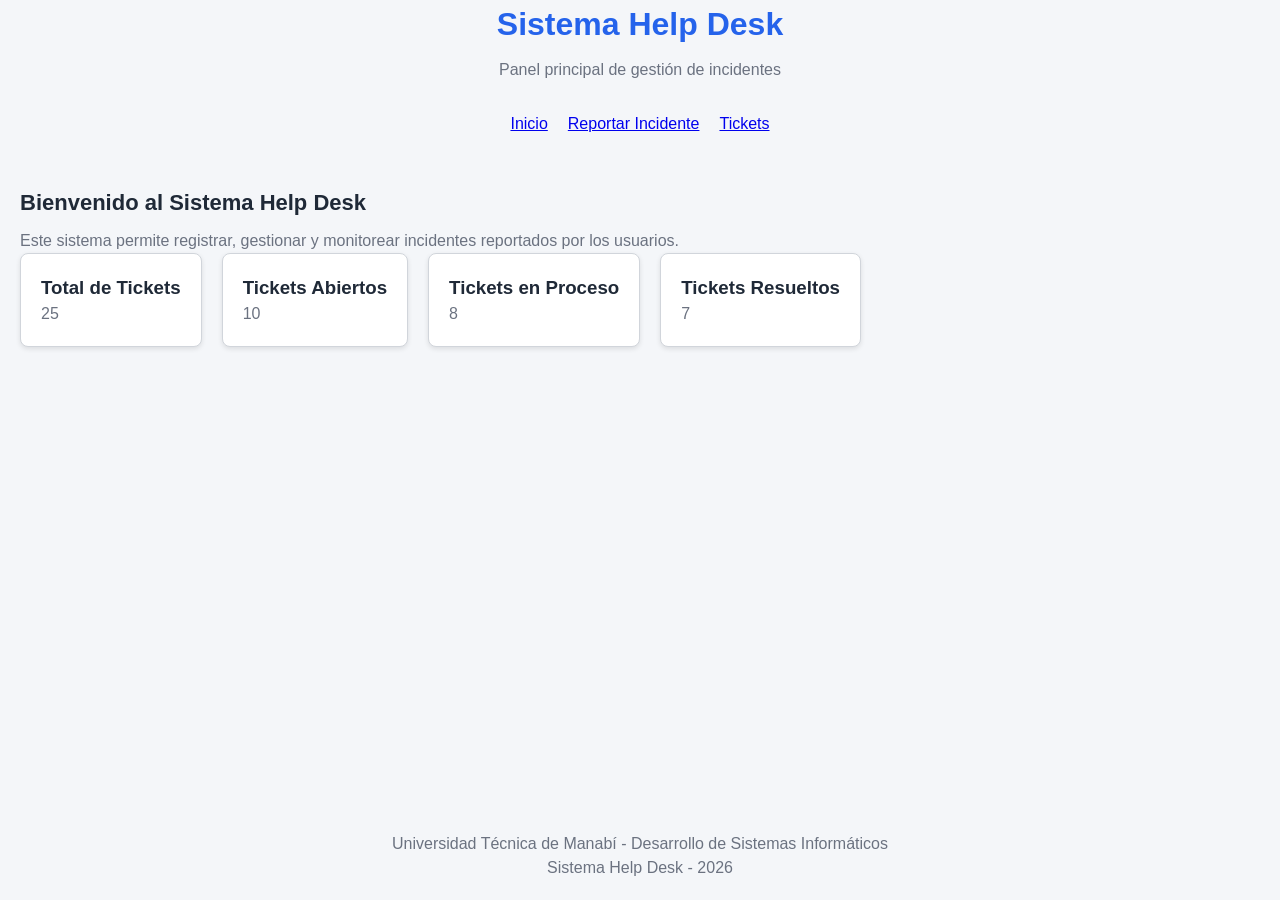
<file: index.html>
<!doctype html>
<html lang="es">
  <head>
    <meta charset="UTF-8" />
    <meta name="viewport" content="width=device-width, initial-scale=1.0" />
    <link rel="stylesheet" href="design-system/style.css" />
    <title>Help Desk - Dashboard</title>
  </head>
  <body>
    <header class="text-center mb-lg">
      <h1>Sistema Help Desk</h1>
      <p>Panel principal de gestión de incidentes</p>
    </header>

    <nav class="mb-lg">
      <ul class="flex-center">
        <li><a href="index.html">Inicio</a></li>
        <li><a href="reportar.html">Reportar Incidente</a></li>
        <li><a href="tickets.html">Tickets</a></li>
      </ul>
    </nav>

    <main class="container">
      <section>
        <h2>Bienvenido al Sistema Help Desk</h2>

        <p>
          Este sistema permite registrar, gestionar y monitorear incidentes
          reportados por los usuarios.
        </p>

        <div class="dashboard-cards">
          <article class="card">
            <h3>Total de Tickets</h3>
            <p>25</p>
          </article>

          <article class="card">
            <h3>Tickets Abiertos</h3>
            <p>10</p>
          </article>

          <article class="card">
            <h3>Tickets en Proceso</h3>
            <p>8</p>
          </article>

          <article class="card">
            <h3>Tickets Resueltos</h3>
            <p>7</p>
          </article>
        </div>
      </section>
    </main>

    <footer class="footer">
      <p>Universidad Técnica de Manabí - Desarrollo de Sistemas Informáticos</p>
      <p>Sistema Help Desk - 2026</p>
    </footer>
  </body>
</html>
</file>
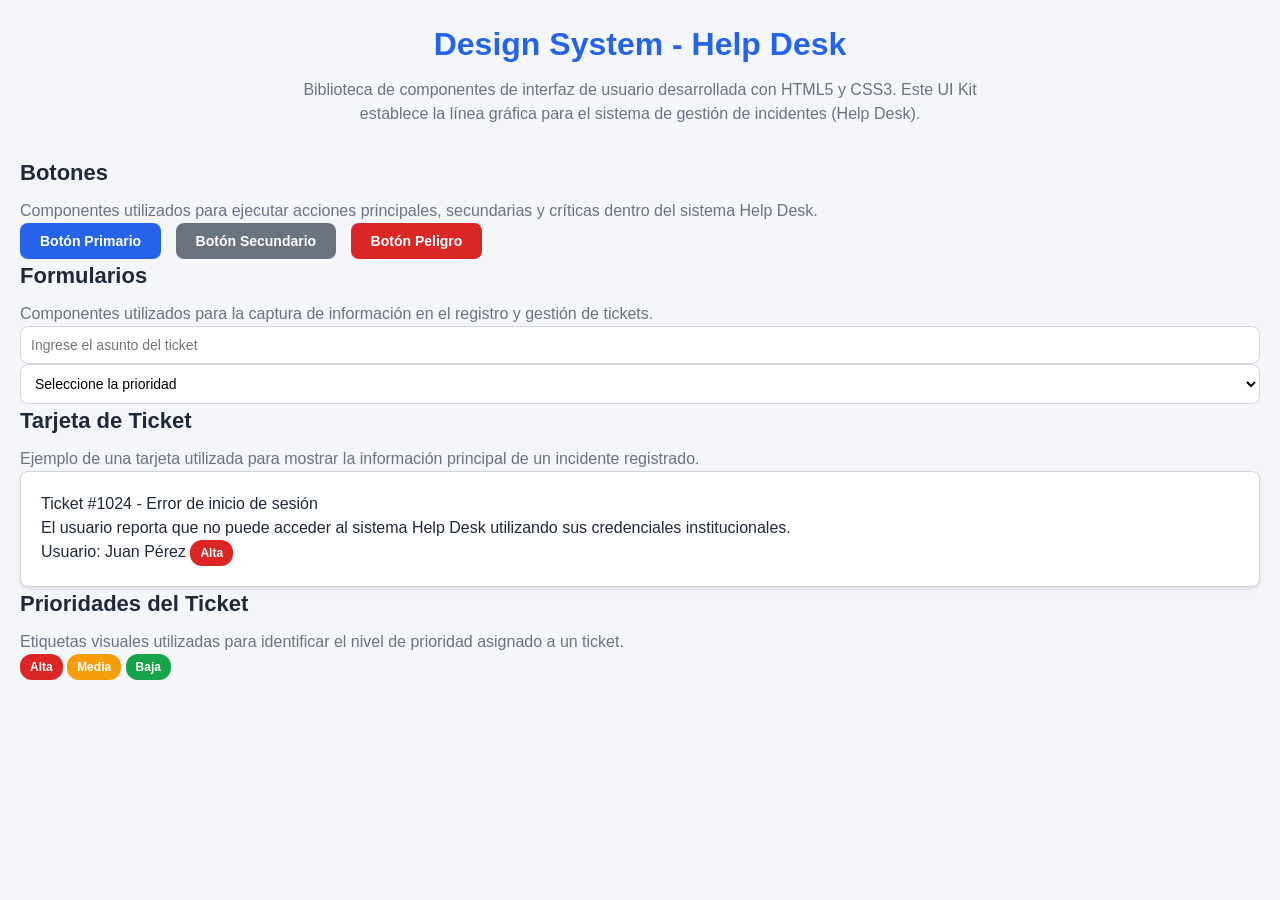
<file: design-system/index.html>
<!doctype html>
<html lang="es">
  <head>
    <meta charset="UTF-8" />
    <meta name="viewport" content="width=device-width, initial-scale=1.0" />
    <title>Design System - Help Desk</title>
    <link rel="stylesheet" href="style.css" />
  </head>

  <body>
    <div class="container">
      <!-- =====================================================
             ENCABEZADO
        ====================================================== -->

      <header class="text-center mb-lg">
        <h1>Design System - Help Desk</h1>

        <p>
          Biblioteca de componentes de interfaz de usuario desarrollada con
          HTML5 y CSS3. Este UI Kit establece la línea gráfica para el sistema
          de gestión de incidentes (Help Desk).
        </p>
      </header>

      <!-- =====================================================
             BOTONES
        ====================================================== -->

      <section class="demo-section">
        <h2>Botones</h2>

        <p class="mb-md">
          Componentes utilizados para ejecutar acciones principales, secundarias
          y críticas dentro del sistema Help Desk.
        </p>

        <button class="btn btn-primary">Botón Primario</button>
        <button class="btn btn-secondary">Botón Secundario</button>
        <button class="btn btn-danger">Botón Peligro</button>
      </section>

      <!-- =====================================================
             FORMULARIOS
        ====================================================== -->

      <section class="demo-section">
        <h2>Formularios</h2>

        <p class="mb-md">
          Componentes utilizados para la captura de información en el registro y
          gestión de tickets.
        </p>

        <input
          class="input"
          type="text"
          placeholder="Ingrese el asunto del ticket"
        />

        <select class="select">
          <option selected disabled>Seleccione la prioridad</option>
          <option>Alta</option>
          <option>Media</option>
          <option>Baja</option>
        </select>
      </section>

      <!-- =====================================================
             TARJETAS (con badge)
        ====================================================== -->

      <section class="demo-section">
        <h2>Tarjeta de Ticket</h2>

        <p class="mb-md">
          Ejemplo de una tarjeta utilizada para mostrar la información principal
          de un incidente registrado.
        </p>

        <div class="card">
          <div class="card-title">Ticket #1024 - Error de inicio de sesión</div>

          <div class="card-description">
            El usuario reporta que no puede acceder al sistema Help Desk
            utilizando sus credenciales institucionales.
          </div>

          <div class="card-footer">
            <span>Usuario: Juan Pérez</span>

            <span class="badge badge-high">Alta</span>
          </div>
        </div>
      </section>

      <!-- =====================================================
             BADGES
        ====================================================== -->

      <section class="demo-section">
        <h2>Prioridades del Ticket</h2>

        <p class="mb-md">
          Etiquetas visuales utilizadas para identificar el nivel de prioridad
          asignado a un ticket.
        </p>

        <span class="badge badge-high">Alta</span>
        <span class="badge badge-medium">Media</span>
        <span class="badge badge-low">Baja</span>
      </section>
    </div>
  </body>
</html>
</file>
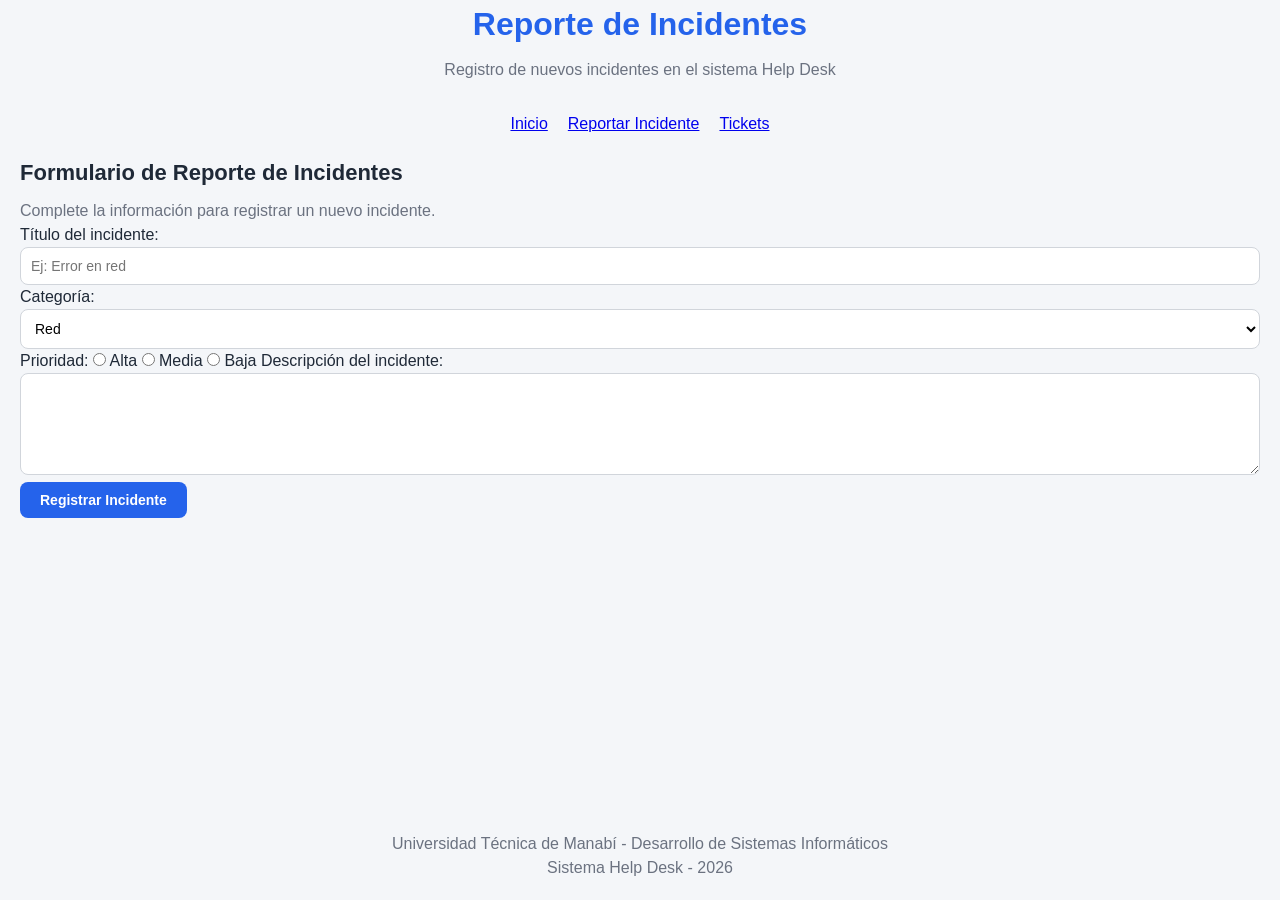
<file: reportar.html>
<!doctype html>
<html lang="es">
  <head>
    <meta charset="UTF-8" />
    <meta name="viewport" content="width=device-width, initial-scale=1.0" />
    <link rel="stylesheet" href="design-system/style.css" />
    <title>Help Desk - Reportar Incidente</title>
  </head>

  <body>
    <header class="text-center mb-lg">
      <h1>Reporte de Incidentes</h1>
      <p>Registro de nuevos incidentes en el sistema Help Desk</p>
    </header>

    <nav>
      <ul>
        <li><a href="index.html">Inicio</a></li>
        <li><a href="reportar.html">Reportar Incidente</a></li>
        <li><a href="tickets.html">Tickets</a></li>
      </ul>
    </nav>

    <main class="container">
      <section>
        <h2>Formulario de Reporte de Incidentes</h2>
        <p>Complete la información para registrar un nuevo incidente.</p>

        <form>
          <!-- TÍTULO -->
          <label for="titulo">Título del incidente:</label>
          <input
            class="input"
            type="text"
            id="titulo"
            name="titulo"
            placeholder="Ej: Error en red"
          />

          <!-- CATEGORÍA -->
          <label for="categoria">Categoría:</label>
          <select class="select" id="categoria" name="categoria">
            <option value="red">Red</option>
            <option value="hardware">Hardware</option>
            <option value="software">Software</option>
          </select>

          <!-- PRIORIDAD -->
          <label>Prioridad:</label>

          <label>
            <input type="radio" name="prioridad" value="alta" />
            Alta
          </label>

          <label>
            <input type="radio" name="prioridad" value="media" />
            Media
          </label>

          <label>
            <input type="radio" name="prioridad" value="baja" />
            Baja
          </label>

          <!-- DESCRIPCIÓN -->
          <label for="descripcion">Descripción del incidente:</label>
          <textarea
            class="input"
            id="descripcion"
            name="descripcion"
            rows="5"
          ></textarea>

          <!-- BOTÓN -->
          <input
            class="btn btn-primary"
            type="submit"
            value="Registrar Incidente"
          />
        </form>
      </section>
    </main>

    <footer class="footer">
      <p>Universidad Técnica de Manabí - Desarrollo de Sistemas Informáticos</p>
      <p>Sistema Help Desk - 2026</p>
    </footer>
  </body>
</html>
</file>
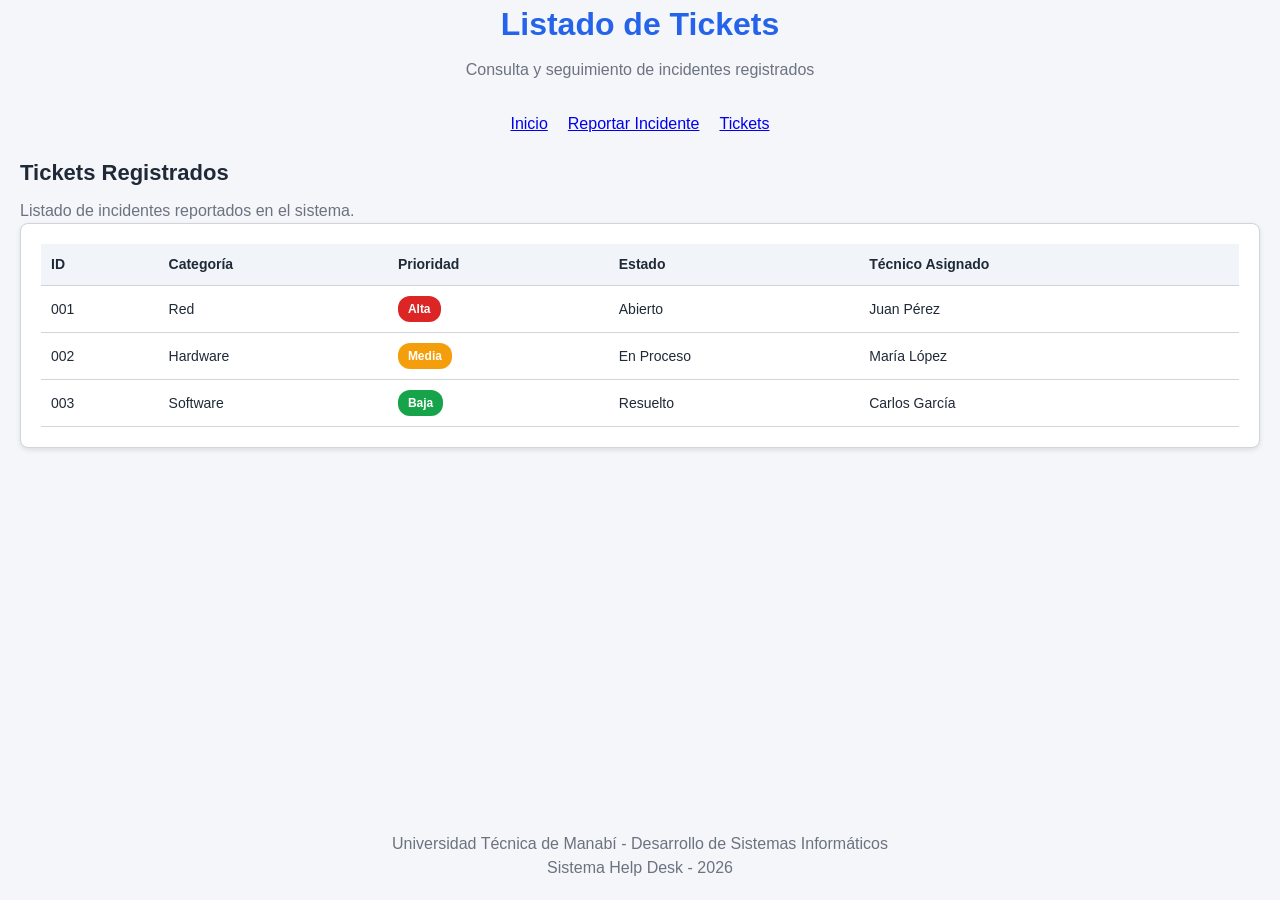
<file: tickets.html>
<!doctype html>
<html lang="es">
  <head>
    <meta charset="UTF-8" />
    <meta name="viewport" content="width=device-width, initial-scale=1.0" />
    <link rel="stylesheet" href="design-system/style.css" />
    <title>Help Desk - Tickets</title>
  </head>

  <body>
    <header class="text-center mb-lg">
      <h1>Listado de Tickets</h1>
      <p>Consulta y seguimiento de incidentes registrados</p>
    </header>

    <nav>
      <ul>
        <li><a href="index.html">Inicio</a></li>
        <li><a href="reportar.html">Reportar Incidente</a></li>
        <li><a href="tickets.html">Tickets</a></li>
      </ul>
    </nav>

    <main class="container">
      <section>
        <h2>Tickets Registrados</h2>
        <p>Listado de incidentes reportados en el sistema.</p>

        <div class="card">
          <table>
            <thead>
              <tr>
                <th>ID</th>
                <th>Categoría</th>
                <th>Prioridad</th>
                <th>Estado</th>
                <th>Técnico Asignado</th>
              </tr>
            </thead>

            <tbody>
              <tr>
                <td>001</td>
                <td>Red</td>
                <td><span class="badge badge-high">Alta</span></td>
                <td>Abierto</td>
                <td>Juan Pérez</td>
              </tr>

              <tr>
                <td>002</td>
                <td>Hardware</td>
                <td><span class="badge badge-medium">Media</span></td>
                <td>En Proceso</td>
                <td>María López</td>
              </tr>

              <tr>
                <td>003</td>
                <td>Software</td>
                <td><span class="badge badge-low">Baja</span></td>
                <td>Resuelto</td>
                <td>Carlos García</td>
              </tr>
            </tbody>
          </table>
        </div>
      </section>
    </main>

    <footer class="footer">
      <p>Universidad Técnica de Manabí - Desarrollo de Sistemas Informáticos</p>
      <p>Sistema Help Desk - 2026</p>
    </footer>
  </body>
</html>
</file>
<file: design-system/style.css>
/* ======================================================
   DESIGN SYSTEM - HELP DESK
   Autor: Mauricio León Osnovikoff Delgado
   Descripción:
   Librería de componentes UI para el sistema Help Desk.
====================================================== */


/* ======================================================
   DESIGN SYSTEM - HELP DESK
====================================================== */

/* ======================================================
   1. VARIABLES CSS
====================================================== */

:root {

    --color-primary: #2563eb;
    --color-secondary: #6b7280;

    --color-success: #16a34a;
    --color-warning: #f59e0b;
    --color-danger: #dc2626;

    --color-background: #f4f6f9;
    --color-surface: #ffffff;
    --color-text: #1f2937;
    --color-border: #d1d5db;

    --font-family: Arial, Helvetica, sans-serif;

    --border-radius: 8px;

    --shadow-sm: 0 2px 5px rgba(0, 0, 0, 0.10);

    --spacing-xs: 5px;
    --spacing-sm: 10px;
    --spacing-md: 20px;
    --spacing-lg: 30px;

    --transition: 0.3s ease;
}

/* ======================================================
   2. RESET GENERAL
====================================================== */

*,
*::before,
*::after {
    box-sizing: border-box;
    margin: 0;
    padding: 0;
}

/* ======================================================
   3. BASE LAYOUT
====================================================== */

html, body {
    height: 100%;
}

body {
    font-family: var(--font-family);
    font-size: 16px;
    line-height: 1.5;
    color: var(--color-text);
    background-color: var(--color-background);

    min-height: 100vh;
    display: flex;
    flex-direction: column;
}

main {
    flex: 1;
}

/* ======================================================
   4. TIPOGRAFÍA
====================================================== */

header {
    margin-bottom: var(--spacing-lg);
}

h1 {
    font-size: 32px;
    color: var(--color-primary);
    margin-bottom: var(--spacing-sm);
}

h2 {
    font-size: 22px;
    color: var(--color-text);
    margin-bottom: var(--spacing-sm);
}

p {
    color: var(--color-secondary);
    margin: 0;
    text-align: left;
}

header p {
    max-width: 700px;
    margin: 0 auto;
    text-align: center;
}

/* ======================================================
   5. COMPONENTES
====================================================== */

/* BOTONES */

.btn {
    display: inline-block;
    padding: var(--spacing-sm) var(--spacing-md);
    margin-right: var(--spacing-sm);
    border: none;
    border-radius: var(--border-radius);
    cursor: pointer;
    font-size: 14px;
    font-weight: 600;
}

.btn-primary {
    background-color: var(--color-primary);
    color: white;
}

.btn-secondary {
    background-color: var(--color-secondary);
    color: white;
}

.btn-danger {
    background-color: var(--color-danger);
    color: white;
}

/* FORMULARIOS */

.input,
.select {
    width: 100%;
    padding: var(--spacing-sm);
    border: 1px solid var(--color-border);
    border-radius: var(--border-radius);
    font-size: 14px;
    background-color: var(--color-surface);
}

/* CARDS */

.card {
    background-color: var(--color-surface);
    border: 1px solid var(--color-border);
    border-radius: var(--border-radius);
    padding: var(--spacing-md);
    box-shadow: var(--shadow-sm);
}

/* ======================================================
   BADGES (RESTAURADOS)
====================================================== */

.badge {
    display: inline-block;
    padding: 4px 10px;
    font-size: 12px;
    font-weight: 600;
    border-radius: 12px;
    color: white;
}

.badge-high {
    background-color: var(--color-danger);
}

.badge-medium {
    background-color: var(--color-warning);
}

.badge-low {
    background-color: var(--color-success);
}

/* ======================================================
   6. UTILIDADES
====================================================== */

.container {
    max-width: 1400px;
    width: 100%;
    margin: 0 auto;
    padding: var(--spacing-md);
}

.text-center {
    text-align: center;
}

.text-left {
    text-align: left;
}

.flex-center {
    display: flex;
    justify-content: center;
    align-items: center;
}

.mb-lg {
    margin-bottom: var(--spacing-lg);
}

/* ======================================================
   TABLA
====================================================== */

table {
    width: 100%;
    border-collapse: collapse;
    background-color: var(--color-surface);
}

th,
td {
    padding: var(--spacing-sm);
    text-align: left;
    border-bottom: 1px solid var(--color-border);
    font-size: 14px;
}

th {
    background-color: #f1f5f9;
}

/* ======================================================
   NAVBAR
====================================================== */

nav ul {
    display: flex;
    justify-content: center;
    align-items: center;
    gap: var(--spacing-md);
    list-style: none;
}

/* ======================================================
   DASHBOARD
====================================================== */

.dashboard-cards {
    display: flex;
    justify-content: flex-start;
    gap: var(--spacing-md);
    flex-wrap: wrap;
}

/* ======================================================
   FOOTER
====================================================== */

.footer {
    width: 100%;
    text-align: center;
    padding: var(--spacing-md);
    color: var(--color-secondary);
    margin-top: auto;

    display: flex;
    flex-direction: column;
    align-items: center;
    justify-content: center;
}

/* ======================================================
   RESPONSIVE
====================================================== */

@media (max-width: 768px) {

    nav ul {
        flex-direction: column;
        gap: var(--spacing-sm);
    }

    .dashboard-cards {
        flex-direction: column;
    }

    .btn {
        width: 100%;
    }
}

@media (max-width: 480px) {

    body {
        font-size: 14px;
    }

    h1 {
        font-size: 26px;
    }

    h2 {
        font-size: 18px;
    }
}
</file>
